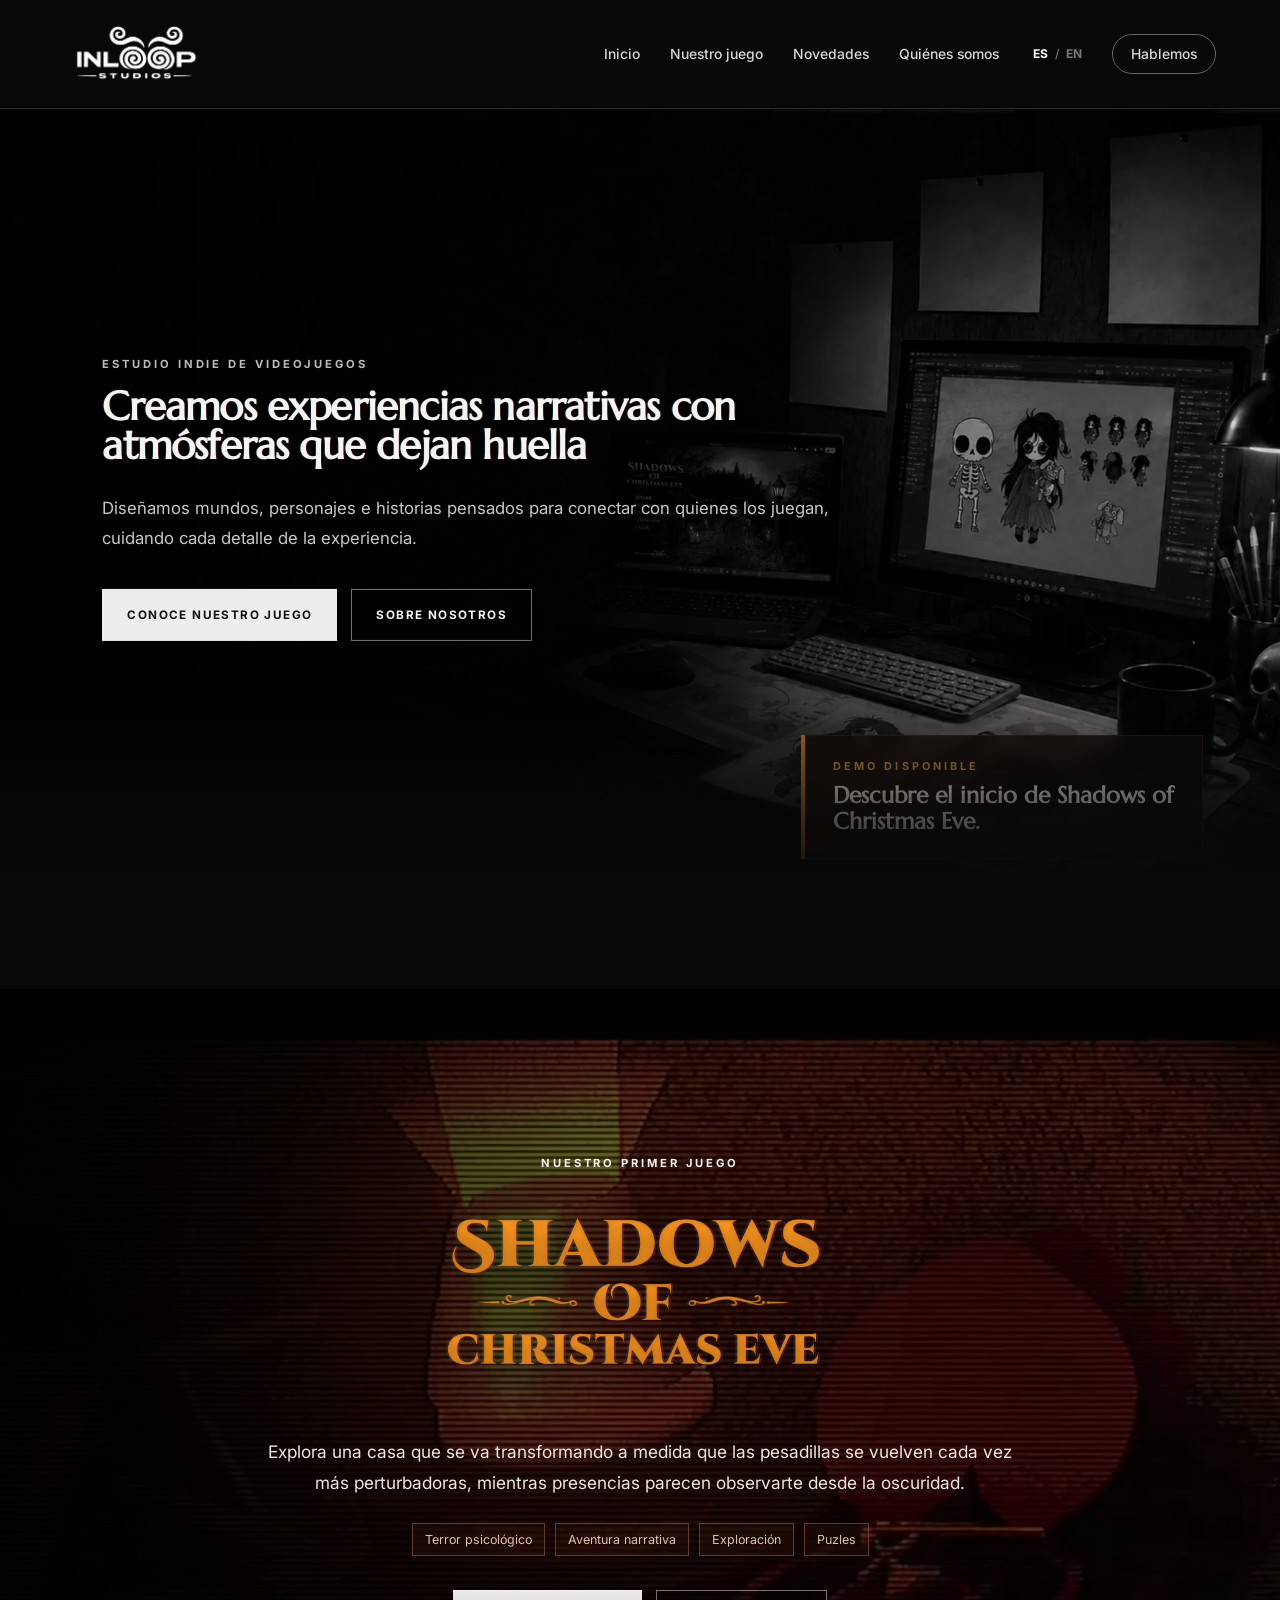
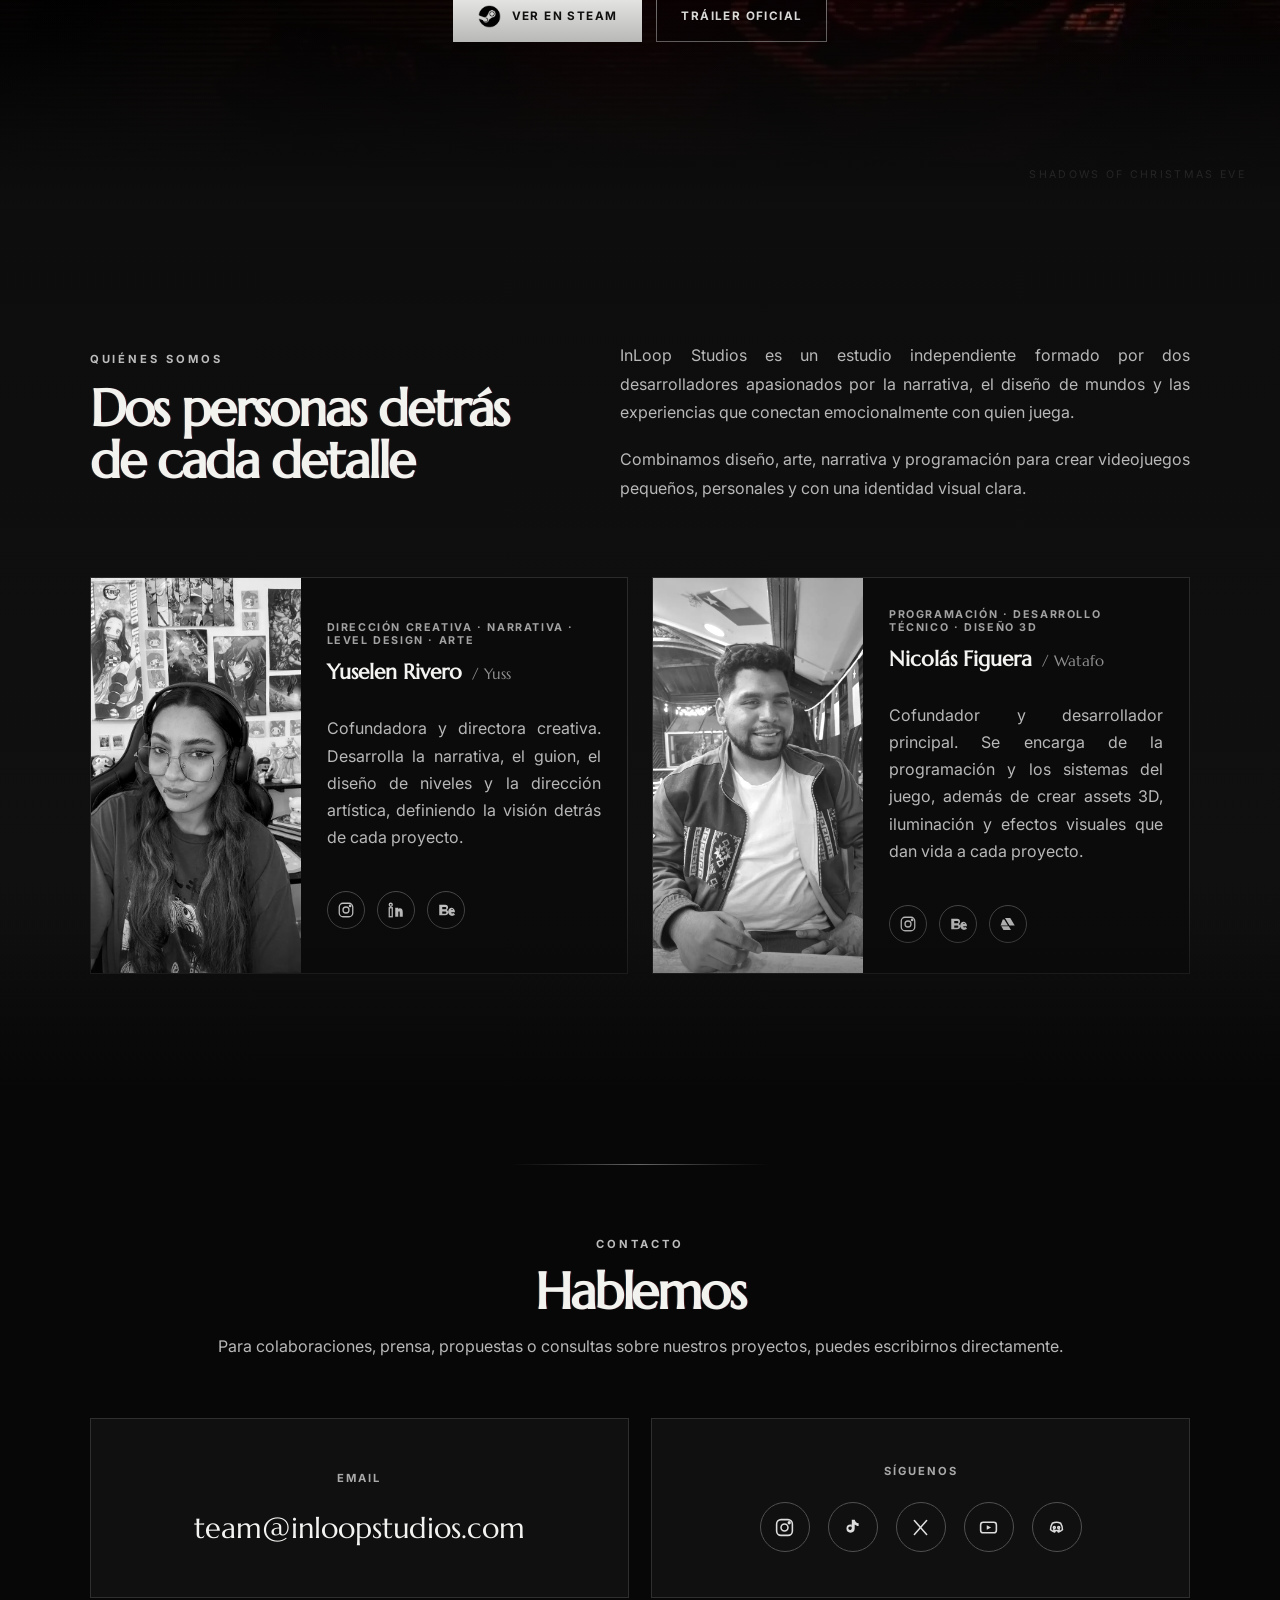
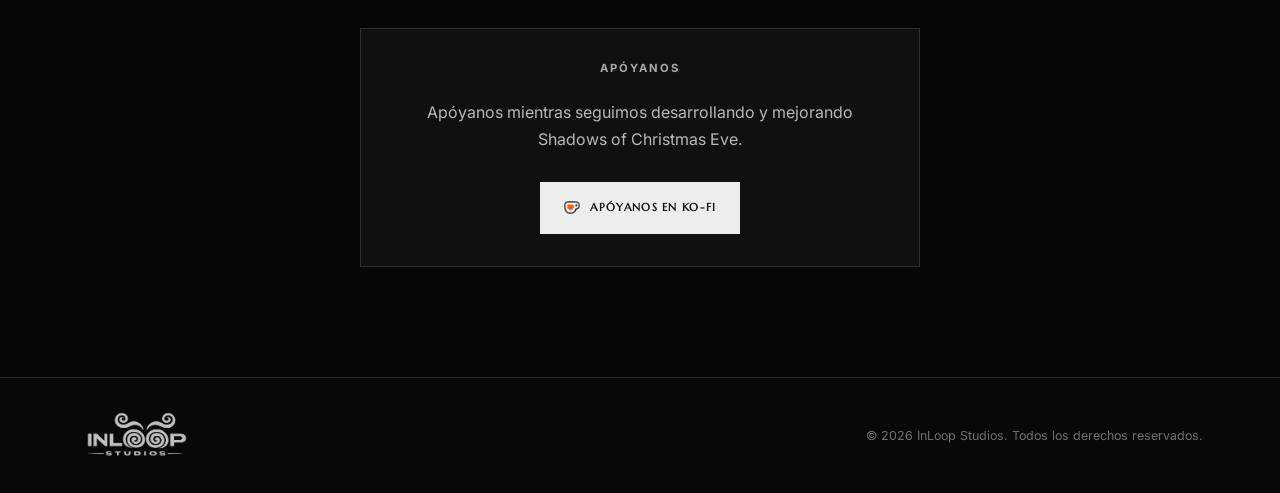
<file: index.html>
<!DOCTYPE html>
<html lang="es">
<head>
  <meta charset="UTF-8" />

  <meta
    name="viewport"
    content="width=device-width, initial-scale=1.0"
  />

  <title>InLoop Studios | Estudio indie de videojuegos</title>

  <meta
    name="description"
    content="InLoop Studios es un estudio indie de videojuegos enfocado en experiencias narrativas y atmosféricas. Conoce Shadows of Christmas Eve, nuestro primer juego."
  />

  <meta
    name="robots"
    content="index, follow, max-image-preview:large"
  />

  <link
    rel="canonical"
    href="https://inloopstudios.com/"
  />

  <meta
    name="theme-color"
    content="#080808"
  />

  <meta
    name="color-scheme"
    content="dark"
  />

  <meta
    property="og:type"
    content="website"
  />

  <meta
    property="og:site_name"
    content="InLoop Studios"
  />

  <meta
    property="og:title"
    content="InLoop Studios | Indie Game Studio"
  />

  <meta
    property="og:description"
    content="Creamos experiencias narrativas con atmósferas que dejan huella. Conoce Shadows of Christmas Eve."
  />

  <meta
    property="og:url"
    content="https://inloopstudios.com/"
  />

  <meta
    property="og:image"
    content="https://inloopstudios.com/assets/og-image.jpg"
  />

  <meta
    property="og:image:width"
    content="1200"
  />

  <meta
    property="og:image:height"
    content="630"
  />

  <meta
    property="og:image:alt"
    content="InLoop Studios, estudio indie de videojuegos"
  />

  <meta
    name="twitter:card"
    content="summary_large_image"
  />

  <meta
    name="twitter:title"
    content="InLoop Studios | Indie Game Studio"
  />

  <meta
    name="twitter:description"
    content="Narrative and atmospheric indie games. Discover Shadows of Christmas Eve."
  />

  <meta
    name="twitter:image"
    content="https://inloopstudios.com/assets/og-image.jpg"
  />

  <link
    rel="icon"
    href="assets/favicon.ico"
    sizes="any"
  />

  <link
    rel="icon"
    type="image/png"
    sizes="32x32"
    href="assets/favicon-32x32.png"
  />

  <link
    rel="icon"
    type="image/png"
    sizes="16x16"
    href="assets/favicon-16x16.png"
  />

  <link
    rel="apple-touch-icon"
    sizes="180x180"
    href="assets/apple-touch-icon.png"
  />

  <link
    rel="manifest"
    href="site.webmanifest"
  />

  <link
    rel="preload"
    as="image"
    href="assets/hero-inloop.webp"
    type="image/webp"
  />

  <link
    rel="preconnect"
    href="https://fonts.googleapis.com"
  />

  <link
    rel="preconnect"
    href="https://fonts.gstatic.com"
    crossorigin
  />

  <link
    href="https://fonts.googleapis.com/css2?family=Inter:wght@400;500;600;700&family=Marcellus&display=swap"
    rel="stylesheet"
  />

  <link
    rel="stylesheet"
    href="styles.css"
  />

  <script type="application/ld+json">
  {
    "@context": "https://schema.org",
    "@type": "Organization",
    "name": "InLoop Studios",
    "url": "https://inloopstudios.com/",
    "logo": "https://inloopstudios.com/assets/logo-inloop.png",
    "email": "team@inloopstudios.com",
    "description": "Estudio indie de videojuegos enfocado en experiencias narrativas y atmosféricas.",
    "sameAs": [
      "https://www.instagram.com/inloopstudios",
      "https://www.tiktok.com/@inloop.studios",
      "https://x.com/InloopStudios",
      "https://www.youtube.com/@Inloop.Studios",
      "https://store.steampowered.com/app/4969370/Shadows_of_Christmas_Eve"
    ]
  }
  </script>
</head>
<body>
  <header class="site-header">
    <a href="#inicio" class="brand" aria-label="InLoop Studios">
      <img src="assets/logo-inloop.png" alt="InLoop Studios" />
    </a>

    <button class="menu-toggle" aria-label="Abrir menú" aria-expanded="false">
      <span></span><span></span><span></span>
    </button>

    <nav class="nav">
      <a href="#inicio" data-i18n="nav.home">Inicio</a>
      <a href="#juego" data-i18n="nav.game">Nuestro juego</a>
      <a href="novedades/" data-i18n="nav.news">Novedades</a>
      <a href="#nosotros" data-i18n="nav.about">Quiénes somos</a>

      <div class="language-switch" aria-label="Selector de idioma">
        <button type="button" data-lang="es" class="active">ES</button>
        <span>/</span>
        <button type="button" data-lang="en">EN</button>
      </div>

      <a class="nav-button" href="#contacto" data-i18n="nav.talk">Hablemos</a>
    </nav>
  </header>

  <main>
    <section class="hero" id="inicio">
      <img src="assets/hero-inloop.webp" fetchpriority="high" decoding="async" alt="Espacio de trabajo artístico de InLoop Studios" />
      <div class="hero-shade"></div>

      <div class="hero-content">
        <p class="kicker" data-i18n="hero.kicker">Estudio indie de videojuegos</p>
        <h1 class="glitch-title" data-i18n="hero.title"
            data-text="Creamos experiencias narrativas con atmósferas que dejan huella.">
          Creamos experiencias narrativas con atmósferas que dejan huella.
        </h1>
        <p data-i18n="hero.body">
          Diseñamos mundos inquietantes, historias íntimas y experiencias construidas con atención a cada detalle.
        </p>

        <div class="hero-actions">
          <a class="button button-light" href="#juego" data-i18n="hero.gameButton">Conoce nuestro juego</a>
          <a class="button button-outline" href="#nosotros" data-i18n="hero.aboutButton">Sobre nosotros</a>
        </div>
      </div>

      <div class="hero-announcement">
        <span data-i18n="hero.soon">DEMO DISPONIBLE</span>
        <strong data-i18n="hero.demo">Descubre el inicio de Shadows of Christmas Eve.</strong>
      </div>
    </section>

    <section class="game-section" id="juego">
      <video class="game-video" autoplay muted loop playsinline preload="metadata"
             poster="assets/game-poster.webp">
        <source src="assets/shadows-background.mp4" type="video/mp4" />
      </video>
      <div class="game-overlay"></div>

      <div class="game-content">
        <p class="kicker game-kicker" data-i18n="game.kicker">Nuestro primer videojuego</p>
        <img class="game-logo" src="assets/shadows-logo.png" alt="Shadows of Christmas Eve" />

        <p class="game-description" data-i18n="game.description">
          Explora escenarios que cambian a medida que las pesadillas se vuelven cada vez más inquietantes. Sigue las pistas, resuelve acertijos y descubre qué las provoca y qué se esconde detrás de ellas.
        </p>

        <ul class="game-tags" aria-label="Características del juego">
          <li data-i18n="game.tag1">Terror psicológico</li>
          <li data-i18n="game.tag2">Aventura narrativa</li>
          <li data-i18n="game.tag3">Exploración</li>
          <li data-i18n="game.tag4">Acertijos</li>
        </ul>

        <div class="game-actions">
          <a class="button shadows-button"
             href="https://store.steampowered.com/app/4969370/Shadows_of_Christmas_Eve"
             target="_blank" rel="noopener noreferrer">
            <img src="assets/steamlogo.png" alt="Steam" />
            <span data-i18n="game.steam">Ver en Steam</span>
          </a>
          <a class="button button-outline"
             href="https://youtu.be/sjTLP1u7Qiw"
             target="_blank" rel="noopener noreferrer"
             data-i18n="game.trailer">Tráiler completo</a>
        </div>
      </div>

      <div class="video-note">SHADOWS OF CHRISTMAS EVE</div>
    </section>

    <section class="about-section" id="nosotros">
      <div class="about-intro">
        <div>
          <p class="kicker" data-i18n="about.kicker">Quiénes somos</p>
          <h2 data-i18n="about.title">Dos personas detrás de cada detalle</h2>
        </div>

        <div class="about-copy">
          <p data-i18n="about.body1">
            InLoop Studios es un estudio independiente formado por dos desarrolladores apasionados por la narrativa, el diseño de mundos y las experiencias que conectan emocionalmente con quien juega.
          </p>
          <p data-i18n="about.body2">
            Combinamos diseño, arte, narrativa y programación para crear videojuegos pequeños, personales y con una identidad visual clara.
          </p>
        </div>
      </div>

      <div class="team-grid">
        <article class="team-card">
          <div class="team-photo">
            <img src="assets/yuselen.webp" loading="lazy" decoding="async" alt="Yuselen Rivero" />
          </div>
          <div class="team-info">
            <p class="role" data-i18n="team.yussRole">Game & Level Designer · Narrativa · Arte</p>
            <h3>Yuselen Rivero <span>/ Yuss</span></h3>
            <p data-i18n="team.yussBio">
              Diseñadora enfocada en experiencias narrativas, construcción de niveles, dirección visual y desarrollo de mundos.
            </p>
            <div class="team-links" aria-label="Redes de Yuselen">
              <a href="https://www.instagram.com/yuselenrivero" target="_blank" rel="noopener noreferrer" aria-label="Instagram de Yuselen">
                <svg viewBox="0 0 24 24" aria-hidden="true"><rect x="3" y="3" width="18" height="18" rx="5"/><circle cx="12" cy="12" r="4"/><circle cx="17.5" cy="6.5" r="1"/></svg>
              </a>
              <a href="https://www.linkedin.com/in/yuselenrivero" target="_blank" rel="noopener noreferrer" aria-label="LinkedIn de Yuselen">
                <svg viewBox="0 0 24 24" aria-hidden="true"><rect x="3" y="9" width="4" height="12"/><circle cx="5" cy="5" r="2"/><path d="M11 21V9h4v2c1-1.7 6-2.5 6 4v6h-4v-5c0-3-2-3-2 0v5z"/></svg>
              </a>
              <a href="https://www.behance.net/hiyuss" target="_blank" rel="noopener noreferrer" aria-label="Behance de Yuselen">
                <svg viewBox="0 0 24 24" aria-hidden="true"><path d="M3 5h8c4 0 5 5 2 7 4 2 2 7-2 7H3zM7 8v3h4c2 0 2-3 0-3zm0 6v3h4c2 0 2-3 0-3zM16 6h5M15 14c0-7 9-7 9 1H19c0 2 2 2 3 1l2 2c-4 4-9 1-9-4zm4-2h2c0-2-2-2-2 0z"/></svg>
              </a>
            </div>
          </div>
        </article>

        <article class="team-card">
          <div class="team-photo">
            <img src="assets/nicolas.webp" loading="lazy" decoding="async" alt="Nicolás Figuera" />
          </div>
          <div class="team-info">
            <p class="role" data-i18n="team.watafoRole">Programación · Sistemas · Diseño 3D</p>
            <h3>Nicolás Figuera <span>/ Watafo</span></h3>
            <p data-i18n="team.watafoBio">
              Desarrollador encargado de programación, sistemas, implementación técnica y apoyo en modelado y diseño 3D.
            </p>
            <div class="team-links" aria-label="Redes de Nicolás">
              <a href="https://www.instagram.com/watafo_boy" target="_blank" rel="noopener noreferrer" aria-label="Instagram de Nicolás">
                <svg viewBox="0 0 24 24" aria-hidden="true"><rect x="3" y="3" width="18" height="18" rx="5"/><circle cx="12" cy="12" r="4"/><circle cx="17.5" cy="6.5" r="1"/></svg>
              </a>
              <a href="https://www.behance.net/WatafoGonzalez" target="_blank" rel="noopener noreferrer" aria-label="Behance de Nicolás">
                <svg viewBox="0 0 24 24" aria-hidden="true"><path d="M3 5h8c4 0 5 5 2 7 4 2 2 7-2 7H3zM7 8v3h4c2 0 2-3 0-3zm0 6v3h4c2 0 2-3 0-3zM16 6h5M15 14c0-7 9-7 9 1H19c0 2 2 2 3 1l2 2c-4 4-9 1-9-4zm4-2h2c0-2-2-2-2 0z"/></svg>
              </a>
              <a href="https://www.artstation.com/watafoboy" target="_blank" rel="noopener noreferrer" aria-label="ArtStation de Nicolás">
                <svg viewBox="0 0 24 24" aria-hidden="true"><path d="M8 4h7l6 10h-7zM3 15h10l3 5H6zM5 6h2l5 8H2z"/></svg>
              </a>
            </div>
          </div>
        </article>
      </div>
    </section>

    <section class="contact-section" id="contacto">
      <div class="contact-heading">
        <p class="kicker" data-i18n="contact.kicker">Contacto</p>
        <h2 data-i18n="contact.title">Hablemos.</h2>
        <p data-i18n="contact.body">
          Para colaboraciones, prensa, propuestas o cualquier consulta sobre nuestros proyectos, escríbenos directamente.
        </p>
      </div>

      <div class="contact-grid">
        <div class="contact-card">
          <span data-i18n="contact.emailLabel">EMAIL</span>
          <a href="mailto:team@inloopstudios.com">team@inloopstudios.com</a>
        </div>

        <div class="contact-card">
          <span data-i18n="contact.followLabel">SÍGUENOS</span>
          <div class="studio-socials" aria-label="Redes de InLoop Studios">
            <a href="https://www.instagram.com/inloopstudios" target="_blank" rel="noopener noreferrer" aria-label="Instagram de InLoop Studios" data-label="Instagram">
              <svg viewBox="0 0 24 24" aria-hidden="true">
                <rect x="3" y="3" width="18" height="18" rx="5"></rect>
                <circle cx="12" cy="12" r="4"></circle>
                <circle cx="17.4" cy="6.6" r="1"></circle>
              </svg>
            </a>
            <a href="https://www.tiktok.com/@inloop.studios" target="_blank" rel="noopener noreferrer" aria-label="TikTok de InLoop Studios" data-label="TikTok">
              <svg viewBox="0 0 24 24" aria-hidden="true">
                <path d="M14.5 3v10.2a4.7 4.7 0 1 1-4.7-4.7c.4 0 .8 0 1.2.1v3.3a2 2 0 1 0 .2 1V3h3.3c.5 2.2 2.1 3.8 4.5 4.2v3.2c-1.9-.1-3.4-.8-4.5-1.8"></path>
              </svg>
            </a>
            <a href="https://x.com/InloopStudios" target="_blank" rel="noopener noreferrer" aria-label="X de InLoop Studios" data-label="X">
              <svg viewBox="0 0 24 24" aria-hidden="true">
                <path d="M5 4l14 16"></path>
                <path d="M19 4L5 20"></path>
              </svg>
            </a>
            <a href="https://www.youtube.com/@Inloop.Studios" target="_blank" rel="noopener noreferrer" aria-label="YouTube de InLoop Studios" data-label="YouTube">
              <svg viewBox="0 0 24 24" aria-hidden="true">
                <rect x="3" y="6" width="18" height="12" rx="3"></rect>
                <path d="M10 9.5l5 2.5-5 2.5z"></path>
              </svg>
            </a>
            <a href="https://discord.gg/RD5rWPNzPT" target="_blank" rel="noopener noreferrer" aria-label="Discord de InLoop Studios" data-label="Discord">
              <svg viewBox="0 0 24 24" aria-hidden="true">
                <path d="M7.2 7.2c3.2-1.7 6.4-1.7 9.6 0 1.4 2.2 2.2 4.7 2 7.4-1.5 1.3-3 2.1-4.6 2.5l-1-1.5c.8-.2 1.5-.5 2.1-.9-2.1 1-4.5 1-6.6 0 .6.4 1.3.7 2.1.9l-1 1.5c-1.6-.4-3.1-1.2-4.6-2.5-.2-2.7.6-5.2 2-7.4z"></path>
                <circle cx="9.5" cy="12" r="1.1"></circle>
                <circle cx="14.5" cy="12" r="1.1"></circle>
              </svg>
            </a>
          </div>
        </div>

        <div class="contact-card kofi-support">
          <span data-i18n="support.kicker">APÓYANOS</span>
          <p data-i18n="support.body">Apóyanos mientras seguimos desarrollando y mejorando Shadows of Christmas Eve.</p>
          <a class="kofi-button" href="https://ko-fi.com/M8M22715M7" target="_blank" rel="noopener noreferrer" aria-label="Apóyanos en Ko-fi">
            <img
              src="assets/kofi_symbol.png"
              alt="Ko-fi"
              class="kofi-icon"
            />
            <span data-i18n="support.button">APÓYANOS EN KO-FI</span>
          </a>
        </div>
      </div>
    </section>
  </main>

  <footer>
    <img src="assets/logo-inloop.png" alt="InLoop Studios" />
    <p data-i18n="footer.copy">© 2026 InLoop Studios. Todos los derechos reservados.</p>
  </footer>

  <script src="script.js"></script>
</body>
</html>
</file>
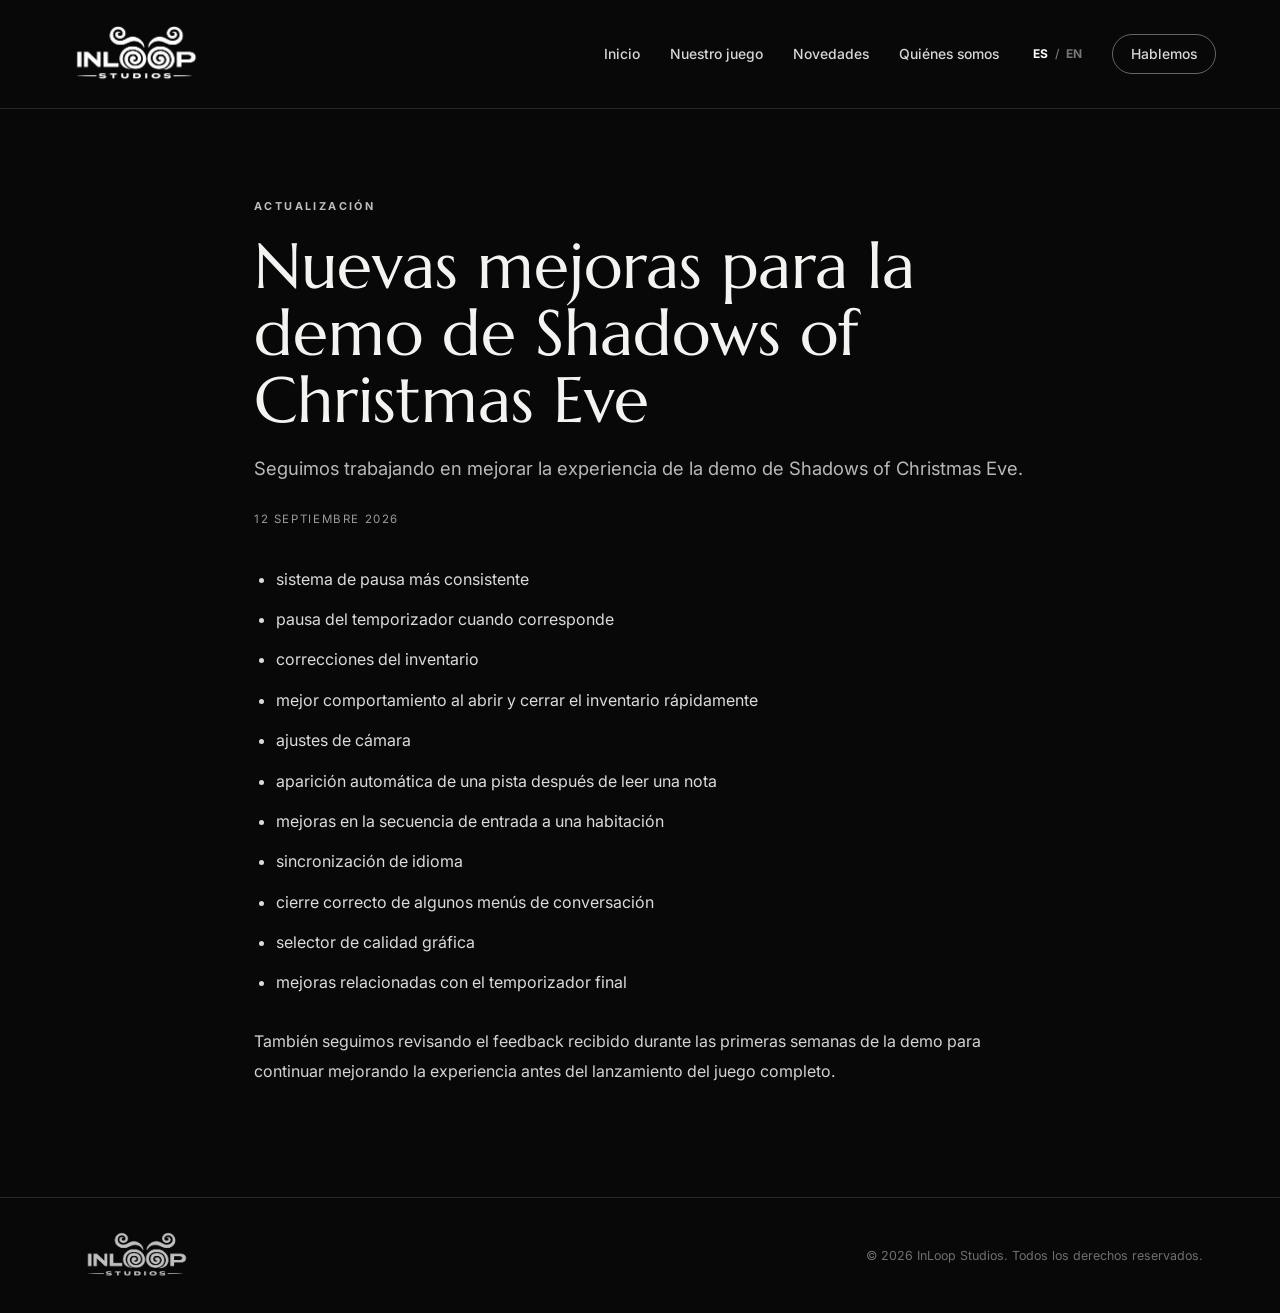
<file: novedades/actualizacion-demo-septiembre-2026/index.html>
<!DOCTYPE html>
<html lang="es">
<head>
  <meta charset="UTF-8" />
  <meta name="viewport" content="width=device-width, initial-scale=1.0" />
  <title>Nuevas mejoras para la demo de Shadows of Christmas Eve | InLoop Studios</title>
  <meta name="description" content="Seguimos trabajando en mejorar la experiencia de la demo de Shadows of Christmas Eve." />
  <meta name="theme-color" content="#080808" />
  <link rel="preconnect" href="https://fonts.googleapis.com" />
  <link rel="preconnect" href="https://fonts.gstatic.com" crossorigin />
  <link href="https://fonts.googleapis.com/css2?family=Inter:wght@400;500;600;700&family=Marcellus&display=swap" rel="stylesheet" />
  <link rel="stylesheet" href="../../styles.css" />
</head>
<body>
  <header class="site-header">
    <a href="../../#inicio" class="brand" aria-label="InLoop Studios">
      <img src="../../assets/logo-inloop.png" alt="InLoop Studios" />
    </a>

    <button class="menu-toggle" aria-label="Abrir menú" aria-expanded="false">
      <span></span><span></span><span></span>
    </button>

    <nav class="nav">
      <a href="../../#inicio" data-i18n="nav.home">Inicio</a>
      <a href="../../#juego" data-i18n="nav.game">Nuestro juego</a>
      <a href="../" data-i18n="nav.news">Novedades</a>
      <a href="../../#nosotros" data-i18n="nav.about">Quiénes somos</a>

      <div class="language-switch" aria-label="Selector de idioma">
        <button type="button" data-lang="es" class="active">ES</button>
        <span>/</span>
        <button type="button" data-lang="en">EN</button>
      </div>

      <a class="nav-button" href="../../#contacto" data-i18n="nav.talk">Hablemos</a>
    </nav>
  </header>

  <main class="article-page">
    <article class="article-shell">
      <p class="kicker article-kicker">ACTUALIZACIÓN</p>
      <h1>Nuevas mejoras para la demo de Shadows of Christmas Eve</h1>
      <p class="article-intro">Seguimos trabajando en mejorar la experiencia de la demo de Shadows of Christmas Eve.</p>
      <div class="article-meta">
        <span>12 SEPTIEMBRE 2026</span>
      </div>

      <div class="article-content">
        <ul>
          <li>sistema de pausa más consistente</li>
          <li>pausa del temporizador cuando corresponde</li>
          <li>correcciones del inventario</li>
          <li>mejor comportamiento al abrir y cerrar el inventario rápidamente</li>
          <li>ajustes de cámara</li>
          <li>aparición automática de una pista después de leer una nota</li>
          <li>mejoras en la secuencia de entrada a una habitación</li>
          <li>sincronización de idioma</li>
          <li>cierre correcto de algunos menús de conversación</li>
          <li>selector de calidad gráfica</li>
          <li>mejoras relacionadas con el temporizador final</li>
        </ul>

        <p>También seguimos revisando el feedback recibido durante las primeras semanas de la demo para continuar mejorando la experiencia antes del lanzamiento del juego completo.</p>
      </div>
    </article>
  </main>

  <footer>
    <img src="../../assets/logo-inloop.png" alt="InLoop Studios" />
    <p>© 2026 InLoop Studios. Todos los derechos reservados.</p>
  </footer>

  <script src="../../script.js"></script>
</body>
</html>
</file>
<file: styles.css>
:root {
  --black: #080808;
  --black-soft: #101010;
  --gray: #b8b8b8;
  --gray-dark: #242424;
  --white: #f3f3f1;
  --shadows: #b87221;
  --shadows-light: #d0944d;
  --line: rgba(255,255,255,.13);
}

* { box-sizing: border-box; }
html { scroll-behavior: smooth; }

body {
  margin: 0;
  background: var(--black);
  color: var(--white);
  font-family: "Inter", sans-serif;
}

img { display: block; max-width: 100%; }
a { color: inherit; text-decoration: none; }

.site-header {
  position: relative;
  z-index: 20;
  display: flex;
  align-items: center;
  justify-content: space-between;
  padding: 18px clamp(22px, 5vw, 72px);
  background: #080808;
  border-bottom: 1px solid var(--line);
}

.brand img { width: 145px; }

.nav {
  display: flex;
  align-items: center;
  gap: 30px;
  color: #d7d7d7;
  font-size: .87rem;
  font-weight: 500;
}

.nav a { transition: color .2s ease; }
.nav a:hover { color: #fff; }

.nav-button {
  padding: 11px 18px;
  border: 1px solid #666;
  border-radius: 999px;
}

.menu-toggle {
  display: none;
  border: 0;
  background: transparent;
  padding: 8px;
}

.menu-toggle span {
  display: block;
  width: 25px;
  height: 2px;
  margin: 5px 0;
  background: #fff;
}

.hero {
  position: relative;
  min-height: 760px;
  overflow: hidden;
}

.hero > img {
  width: 100%;
  height: 760px;
  object-fit: cover;
  object-position: center;
}

.hero-shade {
  position: absolute;
  inset: 0;
  background:
    linear-gradient(90deg, rgba(0,0,0,.88) 0%, rgba(0,0,0,.52) 43%, rgba(0,0,0,.08) 78%),
    linear-gradient(0deg, rgba(0,0,0,.45), transparent 45%);
}

.hero-content {
  position: absolute;
  left: clamp(24px, 8vw, 130px);
  top: 50%;
  width: min(780px, calc(100% - 48px));
  transform: translateY(-50%);
}

.kicker {
  margin: 0 0 16px;
  color: #bdbdbd;
  letter-spacing: .26em;
  text-transform: uppercase;
  font-size: .7rem;
  font-weight: 700;
}

.hero h1,
.section-heading h2,
.about-intro h2,
.contact-heading h2,
.team-info h3 {
  font-family: "Marcellus", serif;
}

.hero h1 {
  margin: 0;
  font-size: clamp(2.32rem, 4vw, 4.24rem);
  line-height: .92;
  font-weight: 600;
  letter-spacing: -.04em;
}

.hero-content > p:not(.kicker) {
  max-width: 620px;
  margin: 28px 0 36px;
  color: #c8c8c8;
  line-height: 1.8;
  font-size: 1.05rem;
}

.hero-actions {
  display: flex;
  flex-wrap: wrap;
  gap: 14px;
  justify-content: flex-start;
}

.game-actions {
  display: flex;
  flex-wrap: wrap;
  gap: 14px;
  justify-content: center;

}

.button {
  min-height: 52px;
  display: inline-flex;
  align-items: center;
  justify-content: center;
  gap: 11px;
  padding: 0 24px;
  border: 1px solid transparent;
  text-transform: uppercase;
  letter-spacing: .12em;
  font-size: .73rem;
  font-weight: 700;
  transition: transform .2s ease, background .2s ease;
}

.button:hover { transform: translateY(-2px); }

.button-light {
  background: #ededeb;
  color: #101010;
}

.button-outline {
  border-color: rgba(255,255,255,.45);
  background: rgba(0,0,0,.28);
}

.shadows-button {
  background: #ededeb;
  color: #101010;
}

.shadows-button img {
  filter: invert(1);
}

.shadows-button:hover {
  background: #ffffff;
  box-shadow:
    3px 0 0 rgba(184, 114, 33, .55),
    -3px 0 0 rgba(59, 119, 157, .32);
}

.button img {
  width: 23px;
  height: 23px;
  object-fit: contain;
}

.hero-announcement {
  backdrop-filter: blur(6px);
  -webkit-backdrop-filter: blur(6px);
  position: absolute;
  right: clamp(24px, 6vw, 90px);
  bottom: 30px;
  max-width: 420px;
  padding: 20px 24px;
  background: rgba(8, 8, 8, .62);
  border-left: 3px solid rgba(255,255,255,.45);
}

.hero-announcement span {
  display: block;
  margin-bottom: 8px;
  color: #d3d3d3;
  letter-spacing: .22em;
  font-size: .68rem;
  font-weight: 700;
}

.hero-announcement strong {
  font-family: "Marcellus", serif;
  font-size: 1.32rem;
  line-height: 1.3;
}

.game-section {
  min-height: 820px;
  position: relative;
  isolation: isolate;
  display: flex;
  align-items: center;
  padding: 110px clamp(24px, 7vw, 110px);
  overflow: hidden;
  background: #050505;
}

.game-video {
  position: absolute;
  inset: 0;
  z-index: -3;
  width: 100%;
  height: 100%;
  object-fit: cover;
}

.game-overlay {
  position: absolute;
  inset: 0;
  z-index: -2;
  background:
    linear-gradient(90deg, rgba(0,0,0,.91) 0%, rgba(0,0,0,.57) 48%, rgba(0,0,0,.2) 100%),
    linear-gradient(0deg, rgba(0,0,0,.62), transparent 38%, rgba(0,0,0,.18));
}

.game-content {
  margin: 0 auto;
  text-align: center;
  width: min(730px, 100%);
}

.game-kicker { color: var(--white); }

.game-logo {
  width: min(640px, 100%);
  margin-left: -3%;
  filter: drop-shadow(0 12px 26px rgba(0,0,0,.78));
}

.game-description {
  max-width: 650px;
  margin: 25px auto;
  color: #ddd4cd;
  line-height: 1.8;
  font-size: 1.08rem;
}

.game-tags {
  justify-content: center;
  display: flex;
  flex-wrap: wrap;
  gap: 10px;
  margin: 0 0 34px;
  padding: 0;
  list-style: none;
}

.game-tags li {
  padding: 8px 12px;
  border: 1px solid rgba(185,118,71,.45);
  color: #dec1ae;
  background: rgba(70,32,15,.2);
  font-size: .78rem;
}

.video-note {
  position: absolute;
  right: 34px;
  bottom: 28px;
  color: rgba(255,255,255,.62);
  letter-spacing: .22em;
  font-size: .66rem;
}

.about-section {
  padding: 120px clamp(24px, 7vw, 100px);
  background:
    linear-gradient(180deg, #0d0d0d, #111);
}

.about-intro {
  align-items: center;
  max-width: 1180px;
  margin: auto;
  display: grid;
  grid-template-columns: .9fr 1.1fr;
  gap: 80px;
}

.about-intro h2,
.contact-heading h2 {
  margin: 0;
  font-size: clamp(2.32rem, 4vw, 4.24rem);
  line-height: .96;
  font-weight: 600;
  letter-spacing: -.04em;
}

.about-copy p {
  margin: 0 0 18px;
  color: var(--gray);
  line-height: 1.8;
}

.team-grid {
  max-width: 1180px;
  margin: 76px auto 0;
  display: grid;
  grid-template-columns: 1fr 1fr;
  gap: 28px;
}

.team-card {
  overflow: hidden;
  background: #0b0b0b;
  border: 1px solid var(--line);
}

.team-photo {
  height: 440px;
  overflow: hidden;
  background: #161616;
}

.team-photo img {
  width: 100%;
  height: 100%;
  object-fit: cover;
  filter: grayscale(1) contrast(1.08);
  transition: filter .35s ease, transform .45s ease;
}

.team-card:hover .team-photo img {
  filter: grayscale(.35) contrast(1.04);
  transform: scale(1.02);
}

.team-info { padding: 29px; }

.role {
  margin: 0 0 11px;
  color: #a2a2a2;
  text-transform: uppercase;
  letter-spacing: .15em;
  font-size: .67rem;
  font-weight: 700;
}

.team-info h3 {
  margin: 0 0 14px;
  font-size: 1.6rem;
  font-weight: 600;
}

.team-info > p:not(.role) {
  color: var(--gray);
  line-height: 1.7;
}

.team-links {
  display: flex;
  gap: 12px;
  margin-top: 24px;
}

.team-links a {
  width: 38px;
  height: 38px;
  display: grid;
  place-items: center;
  border: 1px solid #4e4e4e;
  border-radius: 50%;
  color: #ddd;
  transition: border-color .2s ease, color .2s ease, background .2s ease;
}

.team-links a:hover {
  color: #111;
  background: #e7e7e7;
  border-color: #e7e7e7;
}

.team-links svg {
  width: 18px;
  height: 18px;
  fill: none;
  stroke: currentColor;
  stroke-width: 1.7;
}

.team-links svg path {
  fill: currentColor;
  stroke: none;
}

.contact-section {
  padding: 70px clamp(24px, 7vw, 100px) 110px;
  background: #070707;
}

.contact-heading {
  max-width: 780px;
}

.contact-heading > p:not(.kicker) {
  color: var(--gray);
  line-height: 1.75;
}

.contact-grid {
  max-width: 1180px;
  margin-top: 58px;
  display: grid;
  grid-template-columns: 1fr 1fr;
  gap: 22px;
}

.contact-card {
  min-height: 180px;
  padding: 32px;
  background: var(--black-soft);
  border: 1px solid var(--line);
}

.kofi-support {
  grid-column: 1 / -1;
  width: min(100%, 560px);
  margin: 8px auto 0;
  display: flex;
  flex-direction: column;
  align-items: center;
  justify-content: center;
  text-align: center;
}

.kofi-support p {
  margin: 0 0 28px;
  color: var(--gray);
  line-height: 1.7;
}

.kofi-button {
  min-height: 52px;
  display: inline-flex;
  align-items: center;
  justify-content: center;
  gap: 9px;
  padding: 0 22px;
  border: 1px solid transparent;
  background: #ededeb;
  color: #101010;
  font-family: "Inter", sans-serif;
  text-transform: uppercase;
  letter-spacing: .12em;
  font-size: .68rem;
  font-weight: 700;
  text-decoration: none;
  line-height: 1;
  cursor: pointer;
  transition: transform .2s ease, background .2s ease, box-shadow .2s ease;
  border-radius: 0;
  white-space: nowrap;
}

.kofi-button:hover,
.kofi-button:focus-visible {
  transform: translateY(-2px);
  background: #ffffff;
  box-shadow:
    3px 0 0 rgba(177, 49, 54, .48),
    -3px 0 0 rgba(59, 119, 157, .38),
    0 10px 24px rgba(0,0,0,.25);
}

.kofi-icon {
  width: 18px;
  height: 18px;
  object-fit: contain;
  display: block;
  flex-shrink: 0;
}

@media (max-width: 620px) {
  .kofi-button {
    width: auto;
    font-size: .68rem;
    padding: 0 18px;
  }
}

.contact-card > span {
  display: block;
  margin-bottom: 24px;
  color: #aaa;
  letter-spacing: .18em;
  font-size: .7rem;
  font-weight: 700;
}

.contact-card > a:not(.kofi-button) {
  font-family: "Marcellus", serif;
  font-size: clamp(1.3rem, 2.3vw, 2rem);
  word-break: break-word;
}

.socials {
  display: flex;
  flex-wrap: wrap;
  gap: 18px 26px;
  color: #d2d2d2;
}

.socials a:hover { color: #fff; }

.news-page {
  background: #080808;
  color: #f3f3f1;
}

.news-page-shell {
  max-width: 1220px;
  margin: 0 auto;
  padding: 80px clamp(20px, 5vw, 72px) 110px;
}

.news-header {
  max-width: 760px;
  margin-bottom: 36px;
}

.news-kicker {
  margin: 0 0 18px;
  letter-spacing: .22em;
  font-size: .544rem;
  font-weight: 700;
  text-transform: uppercase;
  color: #bdbdbd;
}

.news-header h1 {
  margin: 0;
  font-family: "Marcellus", serif;
  font-size: clamp(2.56rem, 4.8vw, 4.8rem);
  line-height: .96;
  letter-spacing: -0.04em;
  font-weight: 400;
  color: #f2f2ef;
  text-shadow:
    1px 0 rgba(160, 42, 45, .36),
    -1px 0 rgba(48, 113, 150, .28);
  animation: glitchBase 7s steps(1, end) infinite;
}

.news-intro {
  max-width: 620px;
  margin: 18px 0 0;
  color: var(--gray);
  line-height: 1.8;
  font-size: .84rem;
}

.news-toolbar {
  margin-bottom: 30px;
}

.news-filters {
  display: flex;
  gap: 10px;
  align-items: center;
  overflow-x: auto;
  scrollbar-width: none;
  -ms-overflow-style: none;
  padding: 10px 12px;
  border: 1px solid rgba(255,255,255,.08);
  border-radius: 999px;
  background: rgba(255,255,255,.015);
  max-width: max-content;
}

.news-filters::-webkit-scrollbar { display: none; }

.news-filter {
  flex-shrink: 0;
  border: 1px solid transparent;
  background: transparent;
  color: #aeaeae;
  padding: 9px 14px;
  border-radius: 999px;
  font-size: .544rem;
  font-weight: 700;
  letter-spacing: .13em;
  text-transform: uppercase;
  cursor: pointer;
  transition: border-color .2s ease, color .2s ease, background .2s ease, transform .2s ease;
}

.news-filter.active,
.news-filter:hover {
  border-color: rgba(255,255,255,.18);
  background: rgba(255,255,255,.03);
  color: #fff;
  transform: translateY(-1px);
}

.news-grid {
  display: grid;
  grid-template-columns: repeat(3, minmax(0, 1fr));
  gap: 24px;
}

.news-card {
  display: flex;
  flex-direction: column;
  background: linear-gradient(180deg, rgba(16,16,16,0.96), rgba(10,10,10,0.96));
  border: 1px solid rgba(255,255,255,.12);
  border-radius: 18px;
  overflow: hidden;
  min-height: 100%;
  color: inherit;
  transition: border-color .25s ease, transform .25s ease, box-shadow .25s ease;
  text-decoration: none;
  box-shadow: 0 10px 24px rgba(0,0,0,.12);
}

.news-card:hover,
.news-card:focus-visible {
  border-color: rgba(255,255,255,.28);
  box-shadow: 0 24px 36px rgba(0,0,0,.22);
  transform: translateY(-3px);
}

.news-card:focus-visible {
  outline: 1px solid rgba(255,255,255,.4);
  outline-offset: 2px;
}

.news-card-media {
  overflow: hidden;
  border-bottom: 1px solid rgba(255,255,255,.08);
  background: #111;
}

.news-card-media img {
  width: 100%;
  aspect-ratio: 16 / 9;
  object-fit: cover;
  object-position: center;
  display: block;
  transition: transform .42s ease, opacity .3s ease;
}

.news-card-media.media-shift-right img {
  object-position: 30% center;
}

.news-card:hover .news-card-media img,
.news-card:focus-visible .news-card-media img {
  transform: scale(1.03);
}

.news-card-content {
  display: flex;
  flex: 1;
  flex-direction: column;
  gap: 14px;
  padding: 20px 20px 18px;
}

.news-meta-row {
  display: flex;
  flex-wrap: wrap;
  align-items: center;
  gap: 10px 12px;
}

.news-category {
  color: #d8d8d8;
  letter-spacing: .18em;
  font-size: .496rem;
  font-weight: 700;
  text-transform: uppercase;
}

.news-date {
  color: #8a8a8a;
  font-size: .576rem;
  letter-spacing: .12em;
  text-transform: uppercase;
}

.news-card h3 {
  margin: 0;
  font-size: clamp(1.08rem, 1.6vw, 1.52rem);
  line-height: 1.2;
  font-weight: 600;
  letter-spacing: -0.02em;
  color: #f3f3f1;
}

.news-card p {
  margin: 0;
  color: var(--gray);
  line-height: 1.7;
  font-size: .784rem;
}

.news-card-cta {
  margin-top: auto;
  display: inline-flex;
  align-items: center;
  gap: 8px;
  color: #f3f3f1;
  text-transform: uppercase;
  letter-spacing: .13em;
  font-size: .496rem;
  font-weight: 700;
}

.news-card-cta svg {
  width: 12px;
  height: 12px;
  stroke: currentColor;
  stroke-width: 1.6;
  fill: none;
}

.news-card.featured {
  border-color: rgba(255,255,255,.22);
}

.article-page {
  background: #080808;
  color: #f3f3f1;
}

.article-shell {
  max-width: 900px;
  margin: 0 auto;
  padding: 90px clamp(20px, 5vw, 72px) 110px;
}

.article-kicker {
  margin: 0 0 20px;
  letter-spacing: .22em;
  font-size: .68rem;
  font-weight: 700;
  text-transform: uppercase;
  color: #bdbdbd;
}

.article-shell h1 {
  margin: 0;
  font-size: clamp(2.4rem, 5vw, 4rem);
  font-family: "Marcellus", serif;
  line-height: 1.05;
  font-weight: 400;
}

.article-intro {
  margin: 18px 0 0;
  font-size: 1.15rem;
  line-height: 1.8;
  color: var(--gray);
}

.article-meta {
  margin-top: 26px;
  color: #9a9a9a;
  font-size: .72rem;
  letter-spacing: .14em;
  text-transform: uppercase;
}

.article-content {
  margin-top: 38px;
  color: #e6e6e6;
  line-height: 1.9;
}

.article-content ul {
  margin: 0 0 28px;
  padding-left: 22px;
  color: #dbdbdb;
}

.article-content li + li {
  margin-top: 10px;
}

.article-content p {
  margin: 0;
  color: #d3d3d3;
}

@media (max-width: 980px) {
  .news-grid {
    grid-template-columns: repeat(2, minmax(0, 1fr));
  }
}

@media (max-width: 620px) {
  .news-page-shell,
  .article-shell {
    padding-top: 70px;
  }

  .news-grid {
    grid-template-columns: 1fr;
  }

  .news-card-content {
    padding: 18px 18px 16px;
  }
}

@media (prefers-reduced-motion: reduce) {
  .news-card,
  .news-filter,
  .news-card-media img {
    transition: none;
  }
}

footer {
  display: flex;
  align-items: center;
  justify-content: space-between;
  gap: 24px;
  padding: 28px clamp(24px, 6vw, 80px);
  border-top: 1px solid var(--line);
  color: #6f6f6f;
  font-size: .78rem;
}

footer img {
  width: 120px;
  opacity: .75;
}

@media (max-width: 920px) {
  .menu-toggle { display: block; z-index: 102; }

  .nav {
    position: fixed;
    inset: 0;
    z-index: 101;
    flex-direction: column;
    justify-content: center;
    background: rgba(7,7,7,.98);
    transform: translateX(100%);
    transition: transform .3s ease;
  }

  .nav.open { transform: translateX(0); }

  .about-intro,
  .team-grid,
  .contact-grid {
    grid-template-columns: 1fr;
  }

  .hero-announcement {
    left: 24px;
    right: 24px;
    max-width: none;
  }
}

@media (max-width: 620px) {
  .site-header { padding: 15px 20px; }
  .brand img { width: 120px; }

  .hero,
  .hero > img {
    min-height: 760px;
    height: 760px;
  }

  .hero > img { object-position: 66% center; }
  .hero-content { top: 42%; }

  .hero-actions,
  .game-actions {
    flex-direction: column;
  }

  .button { width: 100%; }

  .game-section,
  .about-section,
  .contact-section {
    padding: 88px 22px;
  }

  .game-section {
    min-height: 760px;
  }

  .game-logo {
    width: 112%;
    max-width: none;
    margin-left: -7%;
  }

  .team-photo { height: 350px; }

  .video-note { display: none; }

  footer {
    flex-direction: column;
    text-align: center;
  }
}

@media (prefers-reduced-motion: reduce) {
  html { scroll-behavior: auto; }
  .game-video { display: none; }
  .game-section {
    background:
      linear-gradient(90deg, rgba(0,0,0,.9), rgba(0,0,0,.45)),
      url("assets/hero-fondo.png") center/cover;
  }
}



/* --- V7 refinements --- */

.language-switch {
  display: flex;
  align-items: center;
  gap: 7px;
  margin-left: 4px;
  color: #777;
  font-size: .75rem;
}

.language-switch button {
  border: 0;
  padding: 0;
  background: transparent;
  color: #777;
  font: inherit;
  font-weight: 700;
  cursor: pointer;
}

.language-switch button.active,
.language-switch button:hover {
  color: #fff;
}

.hero,
.game-section,
.about-section,
.contact-section {
  position: relative;
}

.hero::after,
.game-section::after,
.about-section::after {
  content: "";
  position: absolute;
  left: 0;
  right: 0;
  bottom: -1px;
  height: 220px;
  pointer-events: none;
  z-index: 6;
}

.hero::after {
  background: linear-gradient(
    to bottom,
    rgba(8,8,8,0) 0%,
    rgba(8,8,8,.22) 26%,
    rgba(8,8,8,.6) 58%,
    #080808 100%
  );
}

.game-section::after {
  background: linear-gradient(
    to bottom,
    rgba(8,8,8,0) 0%,
    rgba(12,12,12,.28) 28%,
    rgba(14,14,14,.68) 66%,
    #0e0e0e 100%
  );
}

.about-section::after {
  background: linear-gradient(
    to bottom,
    rgba(14,14,14,0) 0%,
    rgba(10,10,10,.3) 30%,
    rgba(7,7,7,.76) 72%,
    #070707 100%
  );
}

.game-logo {
  width: min(650px, 100%);
  max-height: 290px;
  object-fit: contain;
  object-position: center center;
  margin: -20px auto -8px;
  filter: drop-shadow(0 12px 26px rgba(0,0,0,.78));
}

.team-grid {
  max-width: 1020px;
  gap: 24px;
}

.team-card {
  display: grid;
  grid-template-columns: 210px 1fr;
  align-items: stretch;
  min-height: 300px;
}

.team-photo {
  height: 100%;
  min-height: 300px;
}

.team-photo img {
  object-position: center 22%;
}

.team-info {
  padding: 30px 28px;
  display: flex;
  flex-direction: column;
  justify-content: center;
}

.team-info h3 {
  font-size: 1.36rem;
}

.team-info h3 span {
  color: #8f8f8f;
  font-size: .72em;
  font-weight: 500;
}

.contact-heading {
  margin: 0 auto;
  text-align: center;
}

.contact-grid {
  margin-left: auto;
  margin-right: auto;
  text-align: center;
}

.contact-card {
  display: flex;
  flex-direction: column;
  align-items: center;
  justify-content: center;
}

.studio-socials {
  display: flex;
  justify-content: center;
  flex-wrap: wrap;
  gap: 14px;
}

.studio-socials a {
  width: 44px;
  height: 44px;
  display: grid;
  place-items: center;
  border: 1px solid #505050;
  border-radius: 50%;
  color: #ddd;
  transition: color .2s ease, background .2s ease, border-color .2s ease, transform .2s ease;
}


.studio-socials svg {
  width: 19px;
  height: 19px;
  fill: none;
  stroke: currentColor;
  stroke-width: 1.7;
  stroke-linecap: round;
  stroke-linejoin: round;
}

.studio-socials svg path:first-child:last-child,
.studio-socials a:nth-child(2) svg path,
.studio-socials a:nth-child(4) svg path,
.studio-socials a:nth-child(5) svg path {
  fill: currentColor;
  stroke: none;
}

.brand img,
footer img {
  object-fit: contain;
  height: auto;
}

@media (max-width: 920px) {
  .team-card {
    grid-template-columns: 180px 1fr;
  }

  .language-switch {
    margin: 8px 0;
  }
}

@media (max-width: 700px) {
  .team-card {
    grid-template-columns: 1fr;
  }

  .team-photo {
    height: 320px;
    min-height: 320px;
  }

  .hero::after,
  .game-section::after,
  .about-section::after {
    height: 150px;
  }
}


/* --- V8 typography and social icon refinements --- */

.hero h1 {
  max-width: 900px;
  font-family: "Marcellus", serif;
  font-size: clamp(1.92rem, 3.36vw, 3.76rem);
  line-height: 1.02;
  letter-spacing: -.018em;
}

.about-intro h2,
.contact-heading h2,
.team-info h3,
.contact-card > a {
  font-family: "Marcellus", serif;
}

.studio-socials {
  gap: 18px;
}

.studio-socials a {
  position: relative;
  width: 50px;
  height: 50px;
  overflow: visible;
}

.studio-socials svg {
  width: 21px;
  height: 21px;
  fill: none;
  stroke: currentColor;
  stroke-width: 1.8;
  stroke-linecap: round;
  stroke-linejoin: round;
}

.studio-socials a::after {
  content: attr(data-label);
  position: absolute;
  left: 50%;
  top: calc(100% + 9px);
  transform: translateX(-50%);
  padding: 5px 8px;
  border: 1px solid #3d3d3d;
  border-radius: 5px;
  background: #111;
  color: #eee;
  font-size: .65rem;
  line-height: 1;
  white-space: nowrap;
  opacity: 0;
  pointer-events: none;
  transition: opacity .18s ease, transform .18s ease;
}

.studio-socials a:hover::after,
.studio-socials a:focus-visible::after {
  opacity: 1;
  transform: translate(-50%, 2px);
}

.studio-socials a:nth-child(2) svg path,
.studio-socials a:nth-child(5) svg path {
  fill: none;
  stroke: currentColor;
}

@media (max-width: 620px) {
  .hero h1 {
    font-size: clamp(1.76rem, 8.8vw, 2.96rem);
    line-height: 1.02;
  }

  .studio-socials {
    gap: 16px 18px;
  }

  .studio-socials a::after {
    position: static;
    transform: none;
    opacity: 1;
    border: 0;
    padding: 0;
    margin-top: 8px;
    background: transparent;
    color: #a9a9a9;
    font-size: .62rem;
  }

  .studio-socials a {
    width: 62px;
    height: 68px;
    display: flex;
    flex-direction: column;
    justify-content: center;
  }
}


/* --- V11 glitch / psychological horror treatment --- */

.glitch-title {
  position: relative;
  color: #f4f4f2;
  text-shadow:
    1px 0 rgba(160, 42, 45, .36),
    -1px 0 rgba(48, 113, 150, .28);
  animation: glitchBase 7s steps(1, end) infinite;
}

.glitch-title::before,
.glitch-title::after {
  content: attr(data-text);
  position: absolute;
  inset: 0;
  pointer-events: none;
  overflow: hidden;
  opacity: 0;
}

.glitch-title::before {
  color: rgba(187, 52, 58, .82);
  transform: translateX(2px);
  text-shadow: -1px 0 rgba(255,255,255,.12);
  animation: glitchRed 7s steps(1, end) infinite;
}

.glitch-title::after {
  color: rgba(64, 126, 165, .76);
  transform: translateX(-2px);
  text-shadow: 1px 0 rgba(255,255,255,.1);
  animation: glitchBlue 7s steps(1, end) infinite;
}

@keyframes glitchBase {
  0%, 88%, 100% {
    transform: none;
    filter: none;
  }
  89% {
    transform: translateX(-1px);
    filter: contrast(1.1);
  }
  90% {
    transform: translateX(1px);
  }
  91% {
    transform: none;
  }
  94% {
    transform: translateY(-1px);
  }
  95% {
    transform: none;
  }
}

@keyframes glitchRed {
  0%, 87%, 100% {
    opacity: 0;
    clip-path: inset(0 0 100% 0);
  }
  88% {
    opacity: .75;
    clip-path: inset(10% 0 68% 0);
    transform: translate(4px, -1px);
  }
  89% {
    opacity: .55;
    clip-path: inset(58% 0 18% 0);
    transform: translate(-2px, 1px);
  }
  90% {
    opacity: 0;
  }
  94% {
    opacity: .5;
    clip-path: inset(32% 0 51% 0);
    transform: translate(3px, 0);
  }
  95% {
    opacity: 0;
  }
}

@keyframes glitchBlue {
  0%, 87%, 100% {
    opacity: 0;
    clip-path: inset(100% 0 0 0);
  }
  88% {
    opacity: .6;
    clip-path: inset(64% 0 12% 0);
    transform: translate(-4px, 1px);
  }
  89% {
    opacity: .72;
    clip-path: inset(20% 0 61% 0);
    transform: translate(2px, -1px);
  }
  90% {
    opacity: 0;
  }
  94% {
    opacity: .45;
    clip-path: inset(72% 0 8% 0);
    transform: translate(-3px, 0);
  }
  95% {
    opacity: 0;
  }
}

/* The game logo receives a harsher, more unstable edge */
.game-logo {
  animation: gameLogoDisturbance 8s steps(1, end) infinite;
  filter:
    drop-shadow(2px 0 rgba(155, 49, 38, .45))
    drop-shadow(-2px 0 rgba(57, 107, 145, .34))
    drop-shadow(0 12px 26px rgba(0,0,0,.82));
}

@keyframes gameLogoDisturbance {
  0%, 91%, 100% {
    transform: none;
  }
  92% {
    transform: translateX(2px) skewX(-.4deg);
  }
  93% {
    transform: translateX(-2px) skewX(.5deg);
  }
  94% {
    transform: none;
  }
}

/* Short static-like flashes on interactive elements */
.button,
.nav a,
.team-links a,
.studio-socials a {
  transition:
    color .18s ease,
    background .18s ease,
    border-color .18s ease,
    transform .18s ease,
    box-shadow .18s ease,
    text-shadow .18s ease;
}

.button:hover,
.nav a:hover {
  text-shadow:
    2px 0 rgba(180, 47, 52, .58),
    -2px 0 rgba(57, 121, 160, .46);
}

.button-light:hover {
  box-shadow:
    3px 0 0 rgba(177, 49, 54, .58),
    -3px 0 0 rgba(59, 119, 157, .44);
}

.button-outline:hover,
.shadows-button:hover {
  box-shadow:
    3px 0 0 rgba(177, 49, 54, .48),
    -3px 0 0 rgba(59, 119, 157, .38),
    0 10px 24px rgba(0,0,0,.25);
}

.team-links a:hover,
.studio-socials a:hover {
  box-shadow:
    2px 0 0 rgba(177, 49, 54, .48),
    -2px 0 0 rgba(59, 119, 157, .38);
}

/* Fine horizontal interference layer only over the game section */
.game-section::before {
  content: "";
  position: absolute;
  inset: 0;
  z-index: -1;
  pointer-events: none;
  opacity: .12;
  background:
    repeating-linear-gradient(
      to bottom,
      rgba(255,255,255,.045) 0,
      rgba(255,255,255,.045) 1px,
      transparent 1px,
      transparent 4px
    );
  mix-blend-mode: overlay;
}

@media (prefers-reduced-motion: reduce) {
  .glitch-title,
  .glitch-title::before,
  .glitch-title::after,
  .game-logo {
    animation: none;
  }

  .glitch-title::before,
  .glitch-title::after {
    display: none;
  }
}


/* --- V12 requested refinements --- */
.about-copy {
  display: flex;
  flex-direction: column;
  justify-content: center;
  transform: translateY(25px);
  }

@media (max-width: 920px) {
  .about-copy {
    transform: none;
  }
}

.about-intro h2 {
  max-width: 560px;
  line-height: 1.02;
}

.contact-heading h2,
.about-intro h2,
.news-header h1 {
  position: relative;
  color: #f2f2ef;
  text-shadow:
    1px 0 rgba(160, 42, 45, .36),
    -1px 0 rgba(48, 113, 150, .28);
  animation: glitchBase 7s steps(1, end) infinite;
}

.contact-heading h2::before,
.contact-heading h2::after,
.about-intro h2::before,
.about-intro h2::after {
  position: absolute;
  inset: 0;
  pointer-events: none;
  overflow: hidden;
  opacity: 0;
}

.about-intro h2::before,
.contact-heading h2::before {
  color: rgba(187, 52, 58, .82);
  transform: translateX(2px);
  text-shadow: -1px 0 rgba(255,255,255,.12);
  animation: glitchRedSecondary 7s steps(1, end) infinite;
}

.about-intro h2::after,
.contact-heading h2::after {
  color: rgba(64, 126, 165, .76);
  transform: translateX(-2px);
  text-shadow: 1px 0 rgba(255,255,255,.1);
  animation: glitchBlueSecondary 7s steps(1, end) infinite;
}

.about-intro h2::before,
.about-intro h2::after {
  content: "Dos personas detrás de cada detalle";
}

.contact-heading h2::before,
.contact-heading h2::after {
  content: "Hablemos.";
}

html[lang="en"] .about-intro h2::before,
html[lang="en"] .about-intro h2::after {
  content: "Two people behind every detail";
}

html[lang="en"] .contact-heading h2::before,
html[lang="en"] .contact-heading h2::after {
  content: "Let's talk.";
}

@keyframes glitchRedSecondary {
  0%, 89%, 100% { opacity: 0; clip-path: inset(0 0 100% 0); }
  90% { opacity: .62; clip-path: inset(8% 0 68% 0); transform: translate(3px, -1px); }
  91% { opacity: .42; clip-path: inset(56% 0 16% 0); transform: translate(-2px, 1px); }
  92% { opacity: 0; }
}

@keyframes glitchBlueSecondary {
  0%, 89%, 100% { opacity: 0; clip-path: inset(100% 0 0 0); }
  90% { opacity: .5; clip-path: inset(64% 0 12% 0); transform: translate(-3px, 1px); }
  91% { opacity: .58; clip-path: inset(18% 0 61% 0); transform: translate(2px, -1px); }
  92% { opacity: 0; }
}

@media (prefers-reduced-motion: reduce) {
  .about-intro h2,
  .contact-heading h2 {
    animation: none;
  }
  .about-intro h2::before,
  .about-intro h2::after,
  .contact-heading h2::before,
  .contact-heading h2::after {
    display: none;
  }
}

@media (max-width: 920px) {
  .about-intro {
    align-items: start;
  }
}

.game-section {
  margin-top: 100px;
}

@media (hover: hover) and (pointer: fine) {
  .studio-socials a:hover {
    color: #111;
    background: #eee;
    border-color: #eee;
    transform: translateY(-2px);
  }
}

@media (hover: none) {
  .studio-socials a:hover,
  .studio-socials a:active,
  .studio-socials a:focus {
    color: #ddd;
    background: transparent;
    border-color: #505050;
    transform: none;
    box-shadow: none;
  }
}

@media (max-width: 620px) {
  .studio-socials {
    justify-content: center;
    align-items: flex-start;
    gap: 34px 18px;
  }

  .studio-socials a {
    position: relative;
    display: grid;
    place-items: center;

    width: 58px;
    height: 58px;
    flex: 0 0 58px;

    color: #ddd !important;
    background: transparent !important;
    border: 1px solid #505050 !important;
    border-radius: 50%;

    transform: none !important;
    box-shadow: none !important;
    -webkit-tap-highlight-color: transparent;
  }

  .studio-socials a::after {
    content: attr(data-label);
    position: absolute;
    top: calc(100% + 8px);
    left: 50%;

    margin: 0;
    padding: 0;
    border: 0;
    background: transparent;

    color: #a9a9a9;
    font-size: 0.68rem;
    line-height: 1;
    white-space: nowrap;

    opacity: 1;
    transform: translateX(-50%);
    pointer-events: none;
  }

  .studio-socials a:hover,
  .studio-socials a:active,
  .studio-socials a:focus,
  .studio-socials a:focus-visible {
    color: #ddd !important;
    background: transparent !important;
    border-color: #505050 !important;
    transform: none !important;
    box-shadow: none !important;
    outline: none;
  }
}

@media (min-width: 701px) {
  .team-info h3 {
    display: flex;
    align-items: baseline;
    justify-content: flex-start;
    gap: 10px;
    flex-wrap: nowrap;
    white-space: nowrap;
    font-size: 1.55rem;
  }

  .team-info h3 span {
    display: inline;
    white-space: nowrap;
    font-size: 0.7em;
  }
}

/* Final accessibility and cross-browser refinements */
:focus-visible {
  outline: 2px solid #f3f3f1;
  outline-offset: 4px;
}

.button:focus-visible,
.nav a:focus-visible,
.team-links a:focus-visible,
.studio-socials a:focus-visible,
.language-switch button:focus-visible,
.menu-toggle:focus-visible {
  outline: 2px solid #f3f3f1;
  outline-offset: 4px;
}

@supports not (backdrop-filter: blur(6px)) {
  .hero-announcement { background: rgba(8, 8, 8, .9); }
}

@media (min-width: 1600px) {
  .hero-content { left: max(8vw, calc((100vw - 1500px) / 2)); }
}

/* Mobile hero layout fix — keeps all hero content inside the viewport */
html,
body {
  max-width: 100%;
  overflow-x: hidden;
}

@media (max-width: 620px) {
  .hero {
    min-height: auto;
    height: auto;
    padding: 0 0 56px;
    overflow: hidden;
  }

  .hero > img {
    position: absolute;
    inset: 0;
    width: 100%;
    height: 100%;
    min-height: 100%;
    object-fit: cover;
    object-position: 67% center;
  }

  .hero-shade {
    z-index: 1;
    background:
      linear-gradient(90deg, rgba(0,0,0,.9) 0%, rgba(0,0,0,.68) 58%, rgba(0,0,0,.38) 100%),
      linear-gradient(0deg, rgba(0,0,0,.68), transparent 48%);
  }

  .hero-content {
    position: relative;
    top: auto;
    left: auto;
    width: 100%;
    max-width: none;
    transform: none;
    z-index: 3;
    padding: 72px 24px 0;
  }

  .hero-content > p:not(.kicker) {
    margin: 24px 0 30px;
    font-size: 1rem;
    line-height: 1.65;
  }

  .hero-actions {
    width: 100%;
    gap: 14px;
  }

  .hero-actions .button {
    width: 100%;
  }

  .hero-announcement {
    position: relative;
    left: auto;
    right: auto;
    bottom: auto;
    z-index: 3;
    width: auto;
    max-width: none;
    margin: 28px 24px 0;
    padding: 20px 20px;
  }

  .hero-announcement strong {
    display: block;
    font-size: 1.18rem;
    line-height: 1.35;
  }

  .game-section {
    margin-top: 40px;
  }
}

.contact-section {
  position: relative;
}

.contact-section::before {
  content: "";
  display: block;
  width: min(260px, 46%);
  height: 1px;
  margin: 0 auto 72px;
  background: linear-gradient(
    to right,
    transparent 0%,
    rgba(255,255,255,0.12) 20%,
    rgba(255,255,255,0.38) 50%,
    rgba(255,255,255,0.12) 80%,
    transparent 100%
  );
}

/* --- v13 visual alignment + responsive polish --- */
.brand {
  display: inline-flex;
  align-items: center;
  line-height: 0;
}

.site-header {
  min-height: 84px;
}

.hero-content {
  width: min(1040px, calc(100% - 48px));
}

.hero h1 {
  max-width: 980px;
  font-size: clamp(1.88rem, 3.16vw, 3.48rem);
  line-height: 0.96;
  letter-spacing: -0.02em;
}

.hero-content > p:not(.kicker) {
  max-width: 760px;
}

.hero-announcement {
  background: linear-gradient(135deg, rgba(24, 16, 10, 0.82), rgba(8, 8, 8, 0.9));
  border-left: 3px solid var(--shadows);
  box-shadow: 0 16px 34px rgba(0, 0, 0, 0.28);
}

.hero-announcement span {
  color: #d49a55;
}

.hero-announcement strong {
  color: #f1ede7;
}

.game-content,
.about-intro,
.team-grid,
.contact-grid,
.contact-heading {
  max-width: 1180px;
}

.game-content {
  width: min(900px, 100%);
}

.game-kicker {
  margin: 0 auto 16px;
  text-align: center;
  color: var(--white);
}

.game-logo {
  width: min(560px, 100%);
  max-height: none;
  object-position: center;
  margin: 0 auto 18px;
}

.game-description {
  max-width: 760px;
}

.game-tags {
  max-width: 760px;
  margin-left: auto;
  margin-right: auto;
}

.about-intro {
  gap: 64px;
  align-items: center;
}

.about-intro h2 {
  max-width: 540px;
}

.about-copy {
  transform: translateY(12px);
}

.team-grid {
  margin-top: 68px;
  grid-template-columns: repeat(2, minmax(0, 1fr));
}

.team-card {
  grid-template-columns: 210px minmax(0, 1fr);
  min-height: 320px;
}

.team-info {
  padding: 30px 26px;
}

.team-info h3 {
  font-size: 1.32rem;
}

.team-info > p:not(.role) {
  max-width: 30ch;
}

@media (min-width: 1024px) {
  .hero {
    min-height: 780px;
  }

  .hero > img {
    height: 780px;
  }
}

@media (max-width: 920px) {
  .about-intro,
  .team-grid,
  .contact-grid {
    max-width: 100%;
  }

  .about-intro {
    gap: 40px;
  }

  .about-copy {
    transform: none;
  }
}

@media (max-width: 700px) {
  .team-card {
    grid-template-columns: 1fr;
  }

  .team-info > p:not(.role) {
    max-width: none;
  }
}

@media (max-width: 620px) {
  .hero-content {
    padding: 72px 20px 0;
  }

  .hero h1 {
    max-width: 100%;
    font-size: clamp(1.68rem, 8.4vw, 2.84rem);
    line-height: 0.98;
  }

  .hero-content > p:not(.kicker) {
    margin: 22px 0 28px;
  }

  .hero-actions,
  .game-actions {
    display: grid;
    grid-template-columns: repeat(2, minmax(0, 1fr));
    gap: 12px;
    width: 100%;
  }

  .hero-actions .button,
  .game-actions .button {
    width: 100%;
    min-height: 54px;
    padding: 0 10px;
    font-size: 0.68rem;
    line-height: 1.15;
    text-align: center;
  }

  .hero-announcement {
    margin: 24px 20px 0;
    padding: 18px 18px;
    background: linear-gradient(135deg, rgba(29, 18, 11, 0.86), rgba(8, 8, 8, 0.94));
  }

  .hero-announcement strong {
    font-size: 1.12rem;
  }

  .game-section {
    margin-top: 36px;
    min-height: auto;
    padding: 82px 20px;
  }

  .game-logo {
    width: min(100%, 355px);
    margin: 0 auto 14px;
  }

  .game-description {
    font-size: 1rem;
    line-height: 1.7;
  }

  .game-tags {
    gap: 10px;
    margin-bottom: 28px;
  }

  .game-tags li {
    font-size: 0.74rem;
    padding: 8px 10px;
  }

  .about-section,
  .contact-section {
    padding-left: 20px;
    padding-right: 20px;
  }

  .about-intro h2,
  .contact-heading h2 {
    font-size: clamp(1.84rem, 8vw, 2.88rem);
  }
}


/* --- V14 adjustments requested by user --- */
.hero-announcement {
  background: linear-gradient(135deg, rgba(22, 14, 9, .72), rgba(8, 8, 8, .74));
  border-left: 3px solid rgba(184, 114, 33, .95);
  box-shadow: inset 0 0 0 1px rgba(184, 114, 33, .08);
}

.hero-announcement span {
  color: var(--shadows-light);
}

.hero-announcement strong {
  color: #f2e4d5;
}

.game-kicker {
  width: fit-content;
  margin: 0 auto 14px;
}

.game-logo {
  margin: -12px auto -2px;
  transform: translateX(-2%);
  filter:
    brightness(1.08)
    saturate(1.08)
    drop-shadow(2px 0 rgba(155, 49, 38, .40))
    drop-shadow(-2px 0 rgba(57, 107, 145, .28))
    drop-shadow(0 12px 26px rgba(0,0,0,.82));
}

.game-description {
  color: #f0e8e2;
}

.about-intro,
.team-grid,
.contact-heading,
.contact-grid {
  max-width: 1180px;
}

.about-copy p,
.team-info > p:not(.role) {
  text-align: justify;
  text-justify: inter-word;
}

@media (min-width: 921px) {
  .hero-content {
    max-width: 760px;
  }

  .about-intro {
    gap: 64px;
  }
}

@media (max-width: 920px) {
  .team-grid {
    grid-template-columns: 1fr;
    max-width: 460px;
  }

  .team-card {
    grid-template-columns: 1fr;
  }

  .team-photo {
    min-height: 360px;
    height: 360px;
  }

  .team-info {
    padding: 28px 24px;
  }

  .about-copy p,
  .team-info > p:not(.role) {
    text-align: left;
  }
}

@media (max-width: 620px) {
  .hero-content {
    text-align: center;
    padding: 72px 24px 0;
  }

  .hero-content > p:not(.kicker) {
    margin-left: auto;
    margin-right: auto;
  }

  .hero-actions {
    display: grid;
    grid-template-columns: 1fr 1fr;
    align-items: stretch;
    justify-content: center;
    gap: 12px;
  }

  .hero-actions .button {
    width: 100%;
    min-height: 58px;
    padding: 0 14px;
  }

  .hero-announcement {
    margin: 28px 24px 0;
    text-align: left;
  }

  .game-section {
    min-height: auto;
    padding: 88px 22px;
  }

  .game-content {
    max-width: 100%;
  }

  .game-logo {
    width: 100%;
    max-width: 420px;
    margin: 0 auto 8px;
    transform: translateX(-2%);
  }

  .team-grid {
    max-width: 380px;
    margin-top: 52px;
  }

  .team-card {
    max-width: 100%;
  }

  .team-info h3 {
    text-align: left;
  }

  .about-intro {
    gap: 30px;
  }

  .about-intro > div:first-child,
  .about-copy {
    text-align: center;
  }

  .about-copy p {
    text-align: center;
  }
}

@media (max-width: 430px) {
  .hero-actions {
    grid-template-columns: 1fr 1fr;
  }

  .button {
    letter-spacing: .1em;
    font-size: .68rem;
  }

  .game-actions {
    flex-direction: column;
    align-items: stretch;
  }

  .game-actions .button {
    width: 100%;
  }
}


/* --- V15 refinements --- */
.hero-announcement {
  max-width: 720px;
  padding: 24px 28px;
  background: linear-gradient(135deg, rgba(26, 15, 8, .82), rgba(8, 8, 8, .86));
  border-left: 4px solid rgba(184, 114, 33, 1);
  box-shadow:
    0 20px 45px rgba(0,0,0,.34),
    inset 0 0 0 1px rgba(184, 114, 33, .12);
}

.hero-announcement span {
  color: #c88b43;
  letter-spacing: .28em;
}

.hero-announcement strong {
  display: block;
  margin-top: 10px;
  color: #f3ece5;
  font-size: clamp(1.4rem, 1.8vw, 1.9rem);
  line-height: 1.12;
  max-width: 18ch;
}

@media (max-width: 620px) {
  .hero-announcement strong {
    font-size: 1.2rem;
    max-width: none;
  }
}
.game-kicker,
.game-logo {
  position: relative;
  left: -1.85%;
}

.game-kicker {
  width: fit-content;
  margin: 0 auto 16px;
}

.game-logo {
  display: block;
  margin: -8px auto 6px;
  transform: none;
  filter:
    brightness(1.14)
    saturate(1.10)
    drop-shadow(2px 0 rgba(155, 49, 38, .34))
    drop-shadow(-2px 0 rgba(57, 107, 145, .22))
    drop-shadow(0 12px 26px rgba(0,0,0,.82));
}

@media (max-width: 620px) {
  .hero-content {
    text-align: left;
    padding: 72px 24px 0;
  }

  .hero-content > p:not(.kicker) {
    margin-left: 0;
    margin-right: 0;
  }

  .hero-actions {
    display: grid;
    grid-template-columns: 1fr 1fr;
    width: min(100%, 380px);
    margin: 0 auto;
    justify-content: center;
    gap: 12px;
  }

  .hero-actions .button {
    width: 100%;
    min-height: 58px;
    padding: 0 12px;
    text-align: center;
  }

  .hero-announcement {
    margin: 30px 24px 0;
    padding: 22px 18px 22px 20px;
  }

  .hero-announcement strong {
    font-size: 1.2rem;
    max-width: none;
  }

  .game-kicker,
  .game-logo {
    left: -1.4%;
  }

  .game-logo {
    width: 100%;
    max-width: 420px;
    margin: 0 auto 8px;
  }

  .about-intro > div:first-child,
  .about-copy,
  .about-copy p {
    text-align: left;
  }

  .team-info > p:not(.role),
  .about-copy p {
    text-align: justify;
    text-justify: inter-word;
  }

  .team-links {
    justify-content: center;
  }
}


/* --- V16 mobile readability + game header alignment --- */
.game-kicker {
  left: 0;
  transform: none;
}

.game-logo {
  left: -1.85%;
  transform: none;
}

@media (max-width: 620px) {
  .hero-content {
    text-align: left;
  }

  .hero-actions {
    width: min(100%, 360px);
    margin: 0 auto;
    justify-content: center;
    align-items: stretch;
  }

  .hero-actions .button {
    justify-content: center;
  }

  .about-copy,
  .about-copy p,
  .team-info,
  .team-info > p:not(.role) {
    text-align: left;
    text-justify: auto;
    word-spacing: normal;
    letter-spacing: normal;
    hyphens: none;
  }

  .about-copy p,
  .team-info > p:not(.role) {
    max-width: none;
    line-height: 1.65;
  }

  .team-links {
    justify-content: center;
  }

  .game-kicker {
    left: 0;
    transform: none;
    margin-bottom: 14px;
  }

  .game-logo {
    left: -1.55%;
    margin: 0 auto 12px;
  }
}


/* --- Mobile hero buttons: centered as one group --- */
@media (max-width: 620px) {
  .hero-content {
    width: 100% !important;
    max-width: none !important;
    left: 0 !important;
    right: 0 !important;
    padding-left: 24px !important;
    padding-right: 24px !important;
  }

  .hero-actions {
    display: grid !important;
    grid-template-columns: repeat(2, minmax(0, 1fr)) !important;
    gap: 12px !important;

    width: min(100%, 340px) !important;
    max-width: 340px !important;
    margin: 0 auto !important;
    padding: 0 !important;

    position: static !important;
    left: auto !important;
    right: auto !important;
    transform: none !important;
  }

  .hero-actions .button {
    width: 100% !important;
    min-width: 0 !important;
    max-width: none !important;
    margin: 0 !important;
    justify-content: center !important;
    text-align: center !important;
  }
}

@media (max-width: 620px) {
  .game-kicker {
    position: relative;
    left: 4px !important;
  }
}

@media (max-width: 620px) {
  .about-copy {
    width: 100%;
  }

  .about-copy p {
    max-width: 50ch;
    margin-left: 0;
    margin-right: auto;

    text-align: left;
    text-wrap: pretty;
    line-height: 1.65;

    word-spacing: normal;
    letter-spacing: normal;
    hyphens: none;
  }
}

@media (max-width: 620px) {
  .team-info > p:not(.role) {
    max-width: 31ch;
    margin-left: 0;
    margin-right: auto;

    text-align: left;
    text-wrap: pretty;
    line-height: 1.65;

    word-spacing: normal;
    letter-spacing: normal;
    hyphens: none;
  }
}

@media (max-width: 620px) {
  .contact-section {
    padding-top: 24px;
  }

  .contact-section::before {
    margin-bottom: 72px;
  }
}
</file>
